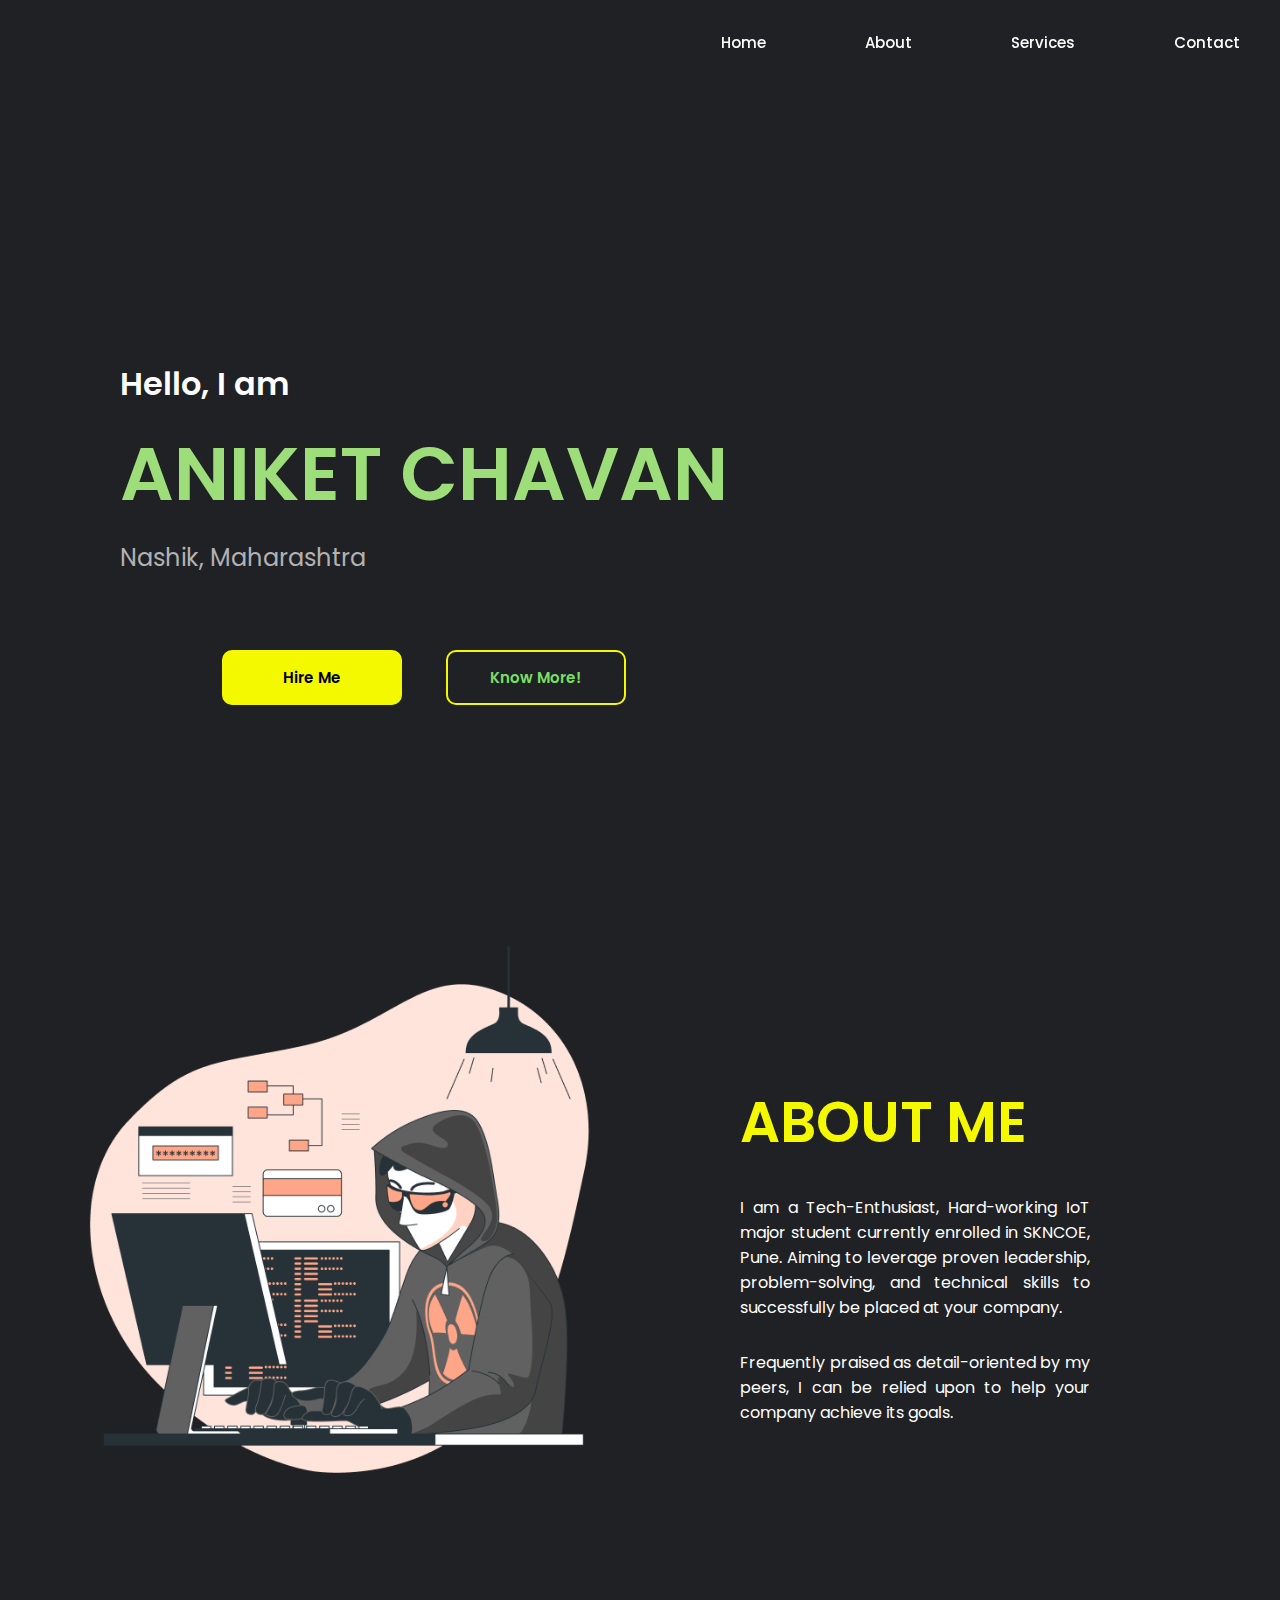
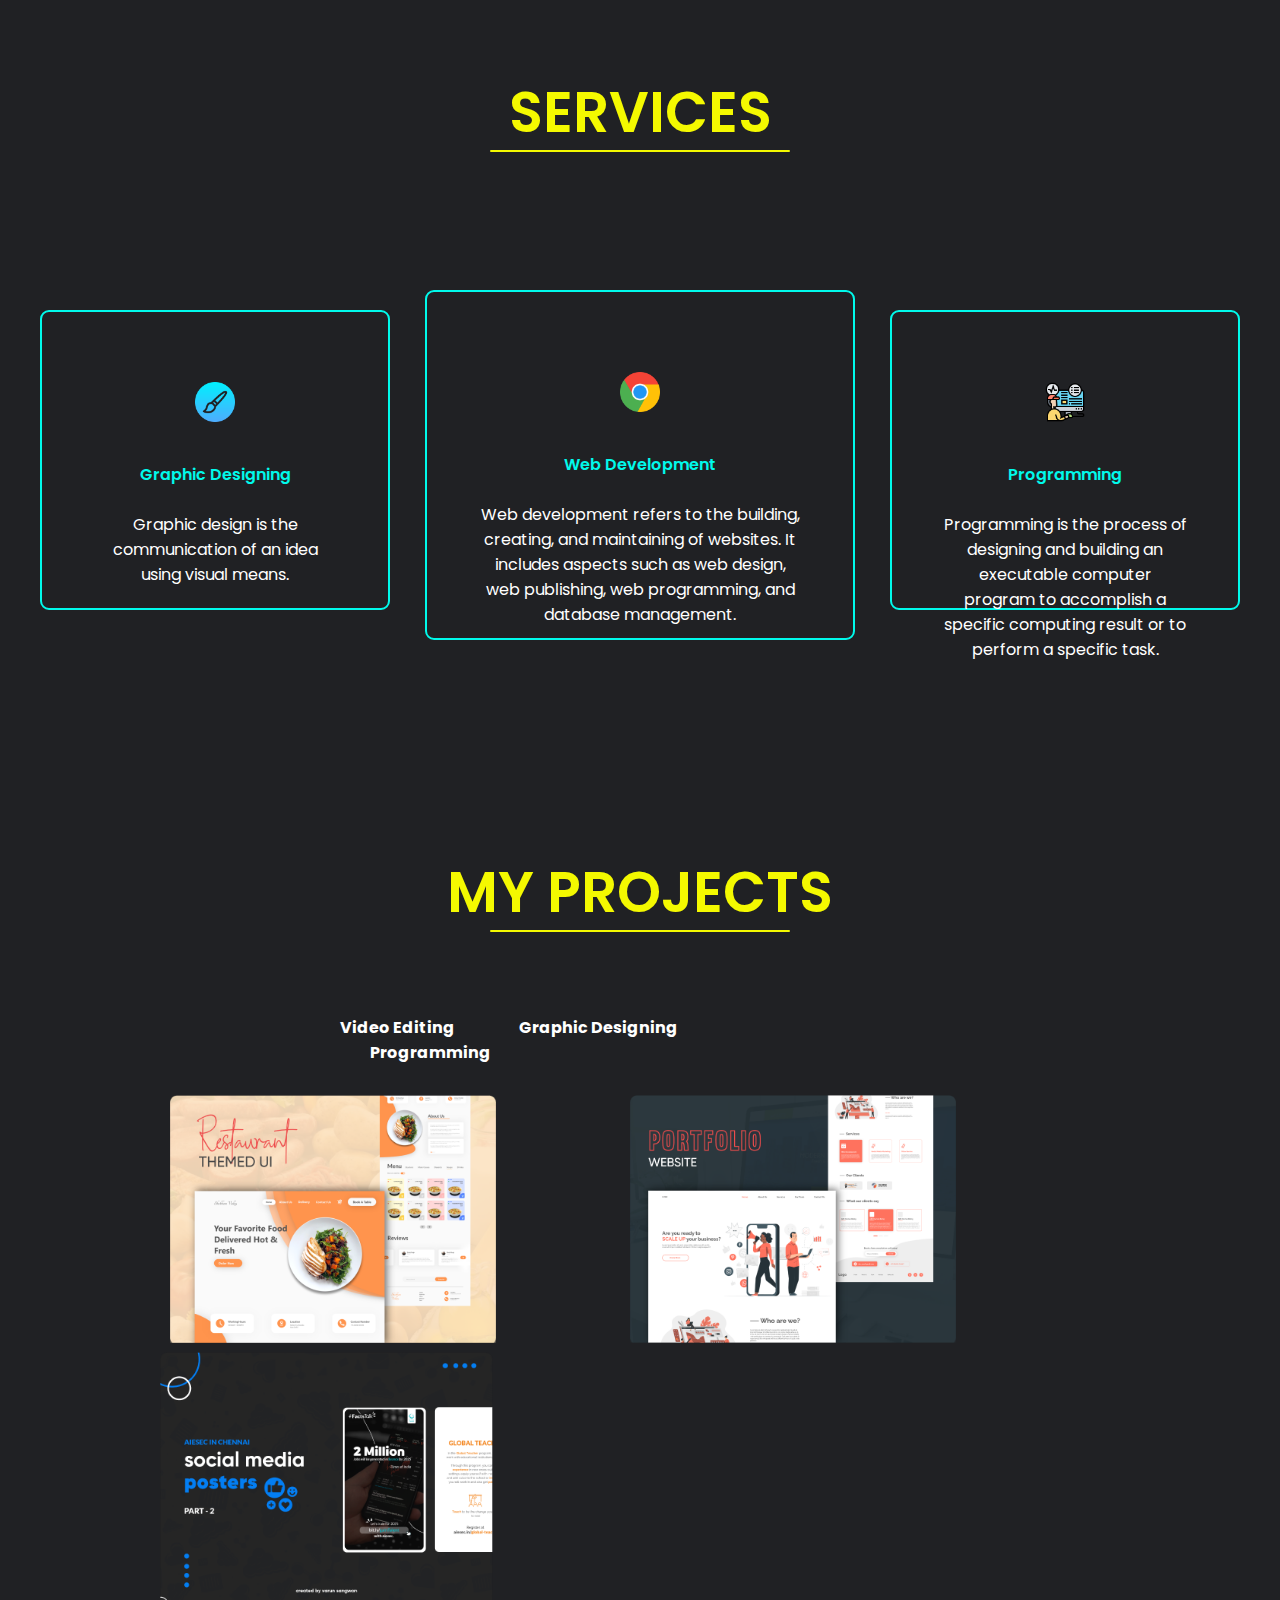
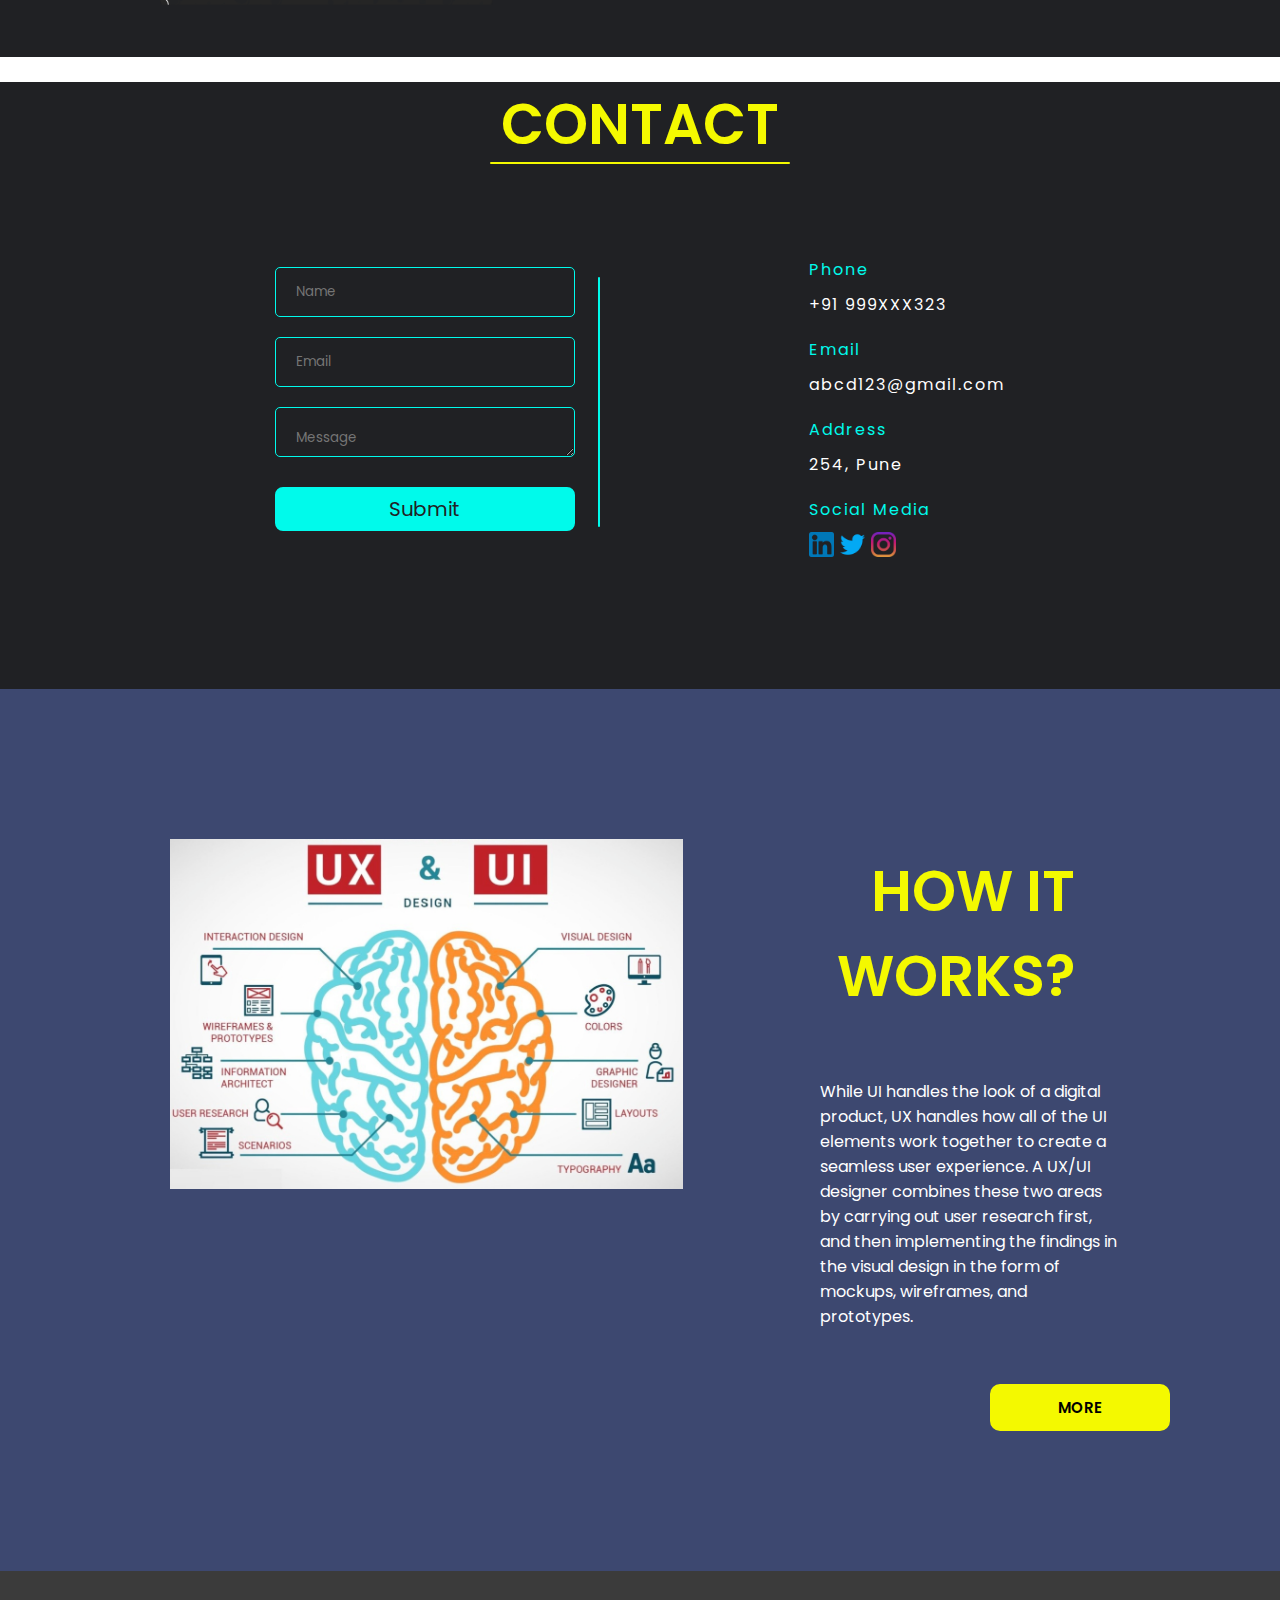
<file: Task 02- Portfolio/index.html>
<html lang="en">

<head>
  <meta charset="UTF-8" />
  <meta name="viewport" content="width=device-width , initial-scale=1.0" />
  <title>Aniket Chavan - Portfolio</title>
  <link rel="preconnect" href="https://fonts.googleapis.com" />
  <link rel="preconnect" href="https://fonts.gstatic.com" crossorigin />
  <link
    href="https://fonts.googleapis.com/css2?family=Poppins:ital,wght@0,100;0,200;0,300;0,400;1,200;1,300;1,500;1600;400&display=swap"
    rel="stylesheet" />
  <link rel="stylesheet" href="https://cdnjs.cloudflare.com/ajax/libs/font-awesome/5.13.1/css/all.min.css">
  <link rel="stylesheet" href="./css/style.css" />
  <script src="https://cdnjs.cloudflare.com/ajax/libs/jquery/3.5.1/jquery.min.js"></script>
  <script src="./js/script.js"></script>
</head>

</html>

<body>
  <nav class="navbar">
    <div class="inner-width">
      <a href="/" class="logo"></a>
      <button class="menu-toggler">
        <span></span>
        <span></span>
        <span></span>
      </button>
      <div class="navbar-menu">
        <a href="#">Home</a>
        <a href="#about">About</a>
        <a href="#services">Services</a>
        <a href="#contact">Contact</a>
      </div>
    </div>
  </nav>

  <!--Home-->
  <section id="home">
    <div class="inner-width">
      <div class="content">
        <div class="heroComp">

          <span class="head-title">Hello, I am</span>
          <span class="head-subtitle">ANIKET CHAVAN</span>
          <span class="head-about">Nashik, Maharashtra</span>
          <div class="buttons">
            <a href="#contact">Hire Me</a>
            <a href="#">Know More!</a>
          </div>
    </div>
    </div>
  </section>

  <section id="about">
    <div class="inner-width">
      <div class="about">
        <div class="about-image">
          <img src="./assets/Hacker-bro 1.png" alt="" class="about-image">
        </div>
        <div>
          <h1 class="section-title" style="margin-top: 180px;padding-left: 100px;">ABOUT ME</h1>
          <p class="about-text">
          I am a Tech-Enthusiast, Hard-working IoT major student currently enrolled in SKNCOE, Pune. 
          Aiming to leverage proven leadership, problem-solving, and technical skills to successfully be placed at your company. 
          </p>

          <p class="about-text">
          Frequently praised as detail-oriented by my peers, I can be relied upon to help your company achieve its goals.
          </p>

        </div>
      </div>
    </div>
    </div>
  </section>
     
  <section id="services">
    <div class="inner-width">
      <div class="section-title" style="padding-top: 120px;text-align: center; padding-bottom: 60px;"><span class="titleSection">SERVICES</span></div>
      <br>
      <br>
      <br>
      <div class="services">
        <div class="service">
          <img src="./assets/brush.png" alt="">
          <h4>Graphic Designing</h4>
          <br>
          <p>Graphic design is the communication of an idea using visual means.</p>
        </div>

        <div class="serviceMid">
          <img src="./assets/chrome.png" alt="">
          <h4>Web Development</h4>
          <br>
          <p>Web development refers to the building, creating, and maintaining of websites. It includes aspects such as web design, web publishing, web programming, and database management.
          </p>
        </div>
        <div class="service">
          <img src="./assets/programming.png" alt="">
          <h4>
            Programming
          </h4>
          <br>
          <p>Programming is the process of designing and building an executable computer program to accomplish a specific computing result or to perform a specific task.</p>
        </div>
      </div>
  </section>

  <section id="projects">
    <div class="inner-width">
      <div class="section-title" style="padding-top: 160px;text-align: center;padding-bottom: 80px;"><span class="titleSection">MY PROJECTS</span></div>
      <div>   
      <a class="section-title-1" style="text-align: center; margin-left: 300px;"><span class="titleSection1">Video Editing</span></a>         
       <a class="section-title-2" style="text-align: left;"><span class="titleSection2">Graphic Designing</span></a>
       <a class="section-title-3" style="text-align: right; margin-left: 300px;"><span class="titleSection3">Programming</span></a>
      </div>
      <div class="projects">
        <div class="project">
          <img src="./assets/Mask Group-4.png" alt="" style="padding-left: 130px; height: 250px;">
          <img src="./assets/Mask Group-2.png" alt="" style="padding-top: 30px;padding-left: 130px; height: 280px;">
          <img src="./assets/Mask Group-3.png" alt="" style="padding-left: 120px; height: 255px;">
        </div>
      </div>
  </section>
             
  <br>
  <br>
  <br>
  <br>
  
  <br>
  <section id="contact">
    <div class="inner-width">
      <div class="section-title" style="margin-top: -100px;text-align: center;"><span class="titleSection">CONTACT</span></div>
      <div class="contact">
        <div class="formContainer">
          <form action="index2.php" method="post" class="contact-form">
            <input type="text" name="name" id="name" class="name" placeholder="Name">
            <input type="email" name="email" id="email" class="email" placeholder="Email">
            <textarea name="message" class="message" placeholder="Message"></textarea>
            <button type="submit" id="submit" class="btn">Submit</button>
          </form>
        </div>
        <div>
          <div class="contact-info">
            <div class="item">
              <p class="contact-head" style="margin-top: 90px;">Phone</p>
              <p>+91 999XXX323</p>
            </div>

            <div class="item">
              <p class="contact-head">Email</p>
              <p> abcd123@gmail.com</p>
            </div>

            <div class="item">
              <p class="contact-head">Address</p>
              <p> 254, Pune</p>
            </div>

            <div class="item">
              <p class="contact-head">Social Media</p>
              <span class="contact-icon">
                <a href="#" id="foot"><img src="./assets/linkedin.png" alt=""></a>
                <a href="#" id="foot"><img src="./assets/twitter.png" alt=""></a>
                <a href="#" id="foot"><img src="./assets/instagram.png" alt=""></a>
              </span>
            </div>
          </div>
        </div>
      </div>
    </div><br><br><br>
  </section>

  <section id=info style="background-color: #3d4870;">
    <div class="inner-width">
        <img src="./assets/ui-ux.png" alt="" class="info-img" >
        <div class="info"></div>
          <div class="section-title" style="padding-top: 160px;text-align: right;margin-right: 165px;">HOW IT WORKS?</span></div>
          <p class="info-text">
            While UI handles the look of a digital product, UX handles how all of the UI elements work together to create a seamless user experience. 
            A UX/UI designer combines these two areas by carrying out user research first, 
            and then implementing the findings in the visual design in the form of mockups, wireframes, and prototypes.
          </p>
          <div class="buttons" style="margin-top: 40px;">
            <a href="https://in.springboard.com/blog/what-is-ui-ux-design/" id="foot">MORE</a>
            <br><br><br><br>
      </div>
    </div>
  </section>

  <footer>
    <div class="inner-width">
    </div>
  </footer>

  <button class="goTop fas fa-arrow-up"></button>
</body>
</file>
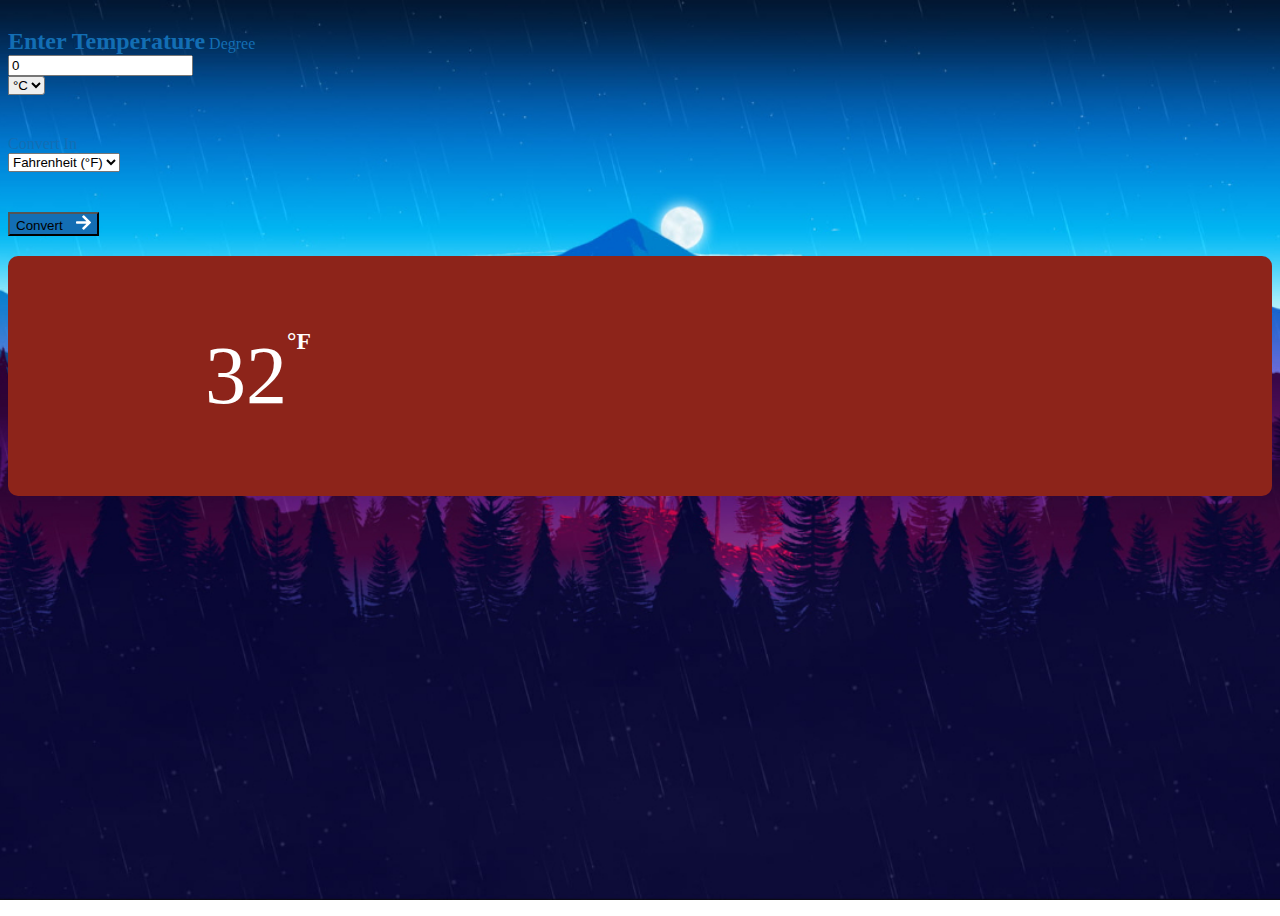
<file: Task 03- Temperature Converter/index.html>
<!DOCTYPE html>
<html lang="en">
	<head>
		<meta charset="UTF-8" />
		<meta http-equiv="X-UA-Compatible" content="IE=edge" />
		<meta name="viewport" content="width=device-width, initial-scale=1.0" />
		<title>Temperature Converter</title>
		<link rel="icon" type="image/png" href="./assets/icon.png" />
		<link
			rel="stylesheet"
			href="https://cdnjs.cloudflare.com/ajax/libs/font-awesome/4.7.0/css/font-awesome.min.css"
		/>

		<!-- -----------------------------Bootstrap 4.6----------------------------------------- -->
		<link
			rel="stylesheet"
			href="https://cdn.jsdelivr.net/npm/bootstrap@4.6.0/dist/css/bootstrap.min.css"
			integrity="sha384-B0vP5xmATw1+K9KRQjQERJvTumQW0nPEzvF6L/Z6nronJ3oUOFUFpCjEUQouq2+l"
			crossorigin="anonymous"
		/>

		<!-- -------------------------------Custom CSS Style---------------------------------------- -->
		<link rel="stylesheet" href="style.css" />
	</head>

	<body class="d-flex justify-content-center align-items-center min-vh-100">
		<div class="container">
			<div class="row">
				<div class="card-group col-12 col-md-10 offset-md-1 my-md-auto">
					<div class="card inputSection col-12 col-md-6">
						<div class="card-body">
							<form>
								<div class="row px-3">
									<div class="col-12 col-md-11 px-4">
										<span class="card-title d-block"
											>Enter Temperature</span
										>
										<label for="degreeInput" class="py-sm-2"
											>Degree</label
										>
										<div class="input-group">
											<input
												type="number"
												class="form-control"
												id="inputDegree"
												name="inputDegree"
												placeholder="Enter Degree"
												value="0"
											/>
											<div class="input-group-append">
												<select
													class="form-control"
													id="selectInputDegreeType"
												>
													<option value="C" selected>
														&deg;C
													</option>
													<option value="F">
														&deg;F
													</option>
													<option value="K">K</option>
												</select>
											</div>
										</div>
										<label
											for="selectConversionType"
											class="py-sm-2"
											>Convert In</label
										>
										<div class="input-group d-inline-block">
											<div class="input-group-append">
												<select
													class="form-control"
													id="selectConversionType"
												>
													<option value="F" selected>
														Fahrenheit (&deg;F)
													</option>
													<option value="C">
														Celcius (&deg;C)
													</option>
													<option value="K">
														Kelvin (K)
													</option>
												</select>
											</div>
										</div>
										<button
											type="submit"
											class="convertBtn btn btn-lg col-12 col-md-6 offset-md-3 mt-4 rounded-pill d-flex justify-content-center align-items-center text-white"
										>
											Convert&emsp;<img
												src="./assets/right.svg"
												class="mt-1"
												width="15px"
												height="15px"
											/>
										</button>
									</div>
								</div>
							</form>
						</div>
					</div>
					<div class="card resultSection col-12 col-md-6">
						<div
							class="card-body d-flex justify-content-center align-items-center"
						>
							<div id="resultValueSection">
								<div id="convertedDegree">32</div>
								<h3 id="degree">&deg;</h3>
								<h3 id="convertedUnit">F</h3>
							</div>
						</div>
					</div>
				</div>
			</div>
		
		</div>

		<!-- -----------------------------JQuery Plugins------------------------------------------ -->
		<script
			src="https://code.jquery.com/jquery-3.5.1.slim.min.js"
			integrity="sha384-DfXdz2htPH0lsSSs5nCTpuj/zy4C+OGpamoFVy38MVBnE+IbbVYUew+OrCXaRkfj"
			crossorigin="anonymous"
		></script>
		<script
			src="https://cdn.jsdelivr.net/npm/bootstrap@4.6.0/dist/js/bootstrap.bundle.min.js"
			integrity="sha384-Piv4xVNRyMGpqkS2by6br4gNJ7DXjqk09RmUpJ8jgGtD7zP9yug3goQfGII0yAns"
			crossorigin="anonymous"
		></script>

		<!-- -------------------------------Custom JS Script---------------------------------------- -->
		<script src="script.js"></script>
	</body>
</html>
</file>
<file: Task 02- Portfolio/css/style.css>
* {
    font-family: "Poppins", sans-serif;
    margin: 0;
    padding: 0;
    text-decoration: none;
    box-sizing: border-box;
  }
  
  html {
    scroll-behavior: smooth;
  }
  
  ::selection {
    background-color: #00FAEB;
  }
  
  ::-webkit-scrollbar {
    width: 10px;
    background-color: #292b2e;
  }
  
  ::-webkit-scrollbar-thumb {
    background-color: #00FAEB;
  }
  
  .navbar {
    position: fixed;
    background-color: transparent;
    width: 100%;
    padding: 30px 0;
    top: 0;
    z-index: 999;
    transition: 0.3s linear;
  }
  
  .inner-width {
    max-width: 3000px;
    margin: auto;
    padding: 0 40px;
  }
  
  .navbar .inner-width {
    display: flex;
    align-items: center;
    justify-content: space-between;
  }
  
  .navbar-menu a {
    color: white;
    font-size: 15px;
    font-weight: 500;
    margin-left: 95px;
    transition: 0.2s linear;
  }
  
  .sticky {
    background-color: #38393C;
    padding: 18px 0;
  }
  
  .navbar-menu a:hover {
    color: #38393C !important;
  }
  
  .sticky .navbar-menu a {
    color: white;
  }
  
  .menu-toggler {
    background: none;
    width: 30px;
    border: none;
    cursor: pointer;
    position: relative;
    outline: none;
    z-index: 999;
    display: none;
  }
  
  .menu-toggler span {
    display: block;
    height: 3px;
    background-color: #fff;
    margin: 6px 0;
    position: relative;
    transition: 0.3s linear;
  }
  
  #home {
    height: 100vh;
    min-height: 500px;
    background: #202124 no-repeat center;
    background-size: cover;
    background-attachment: fixed;
  }
  
  #home .inner-width {
    display: flex;
    align-items: center;
    justify-content: center;
    height: 100%;
    text-align: center;
  }
  
  #home .content {
    width: 100%;
    color: white;
    display: flex;
    justify-content: space-between;
    margin-top: 50px;
  }
  
  .heroComp {
    float: left;
    display: flex;
    flex-wrap: wrap;
    text-align: left;
    margin-top: 150px;
    flex-direction: column;
    margin-left: 80px;
    margin-top: 180px;
  }
  
  .head-title {
    font-family: "Poppins", sans-serif;
    font-size: 32px;
    font-weight: 600;
    line-height: 48px;
  }
  
  .head-subtitle {
    font-family: "Poppins", sans-serif;
    font-size: 75px;
    color: #9dde7a;
    line-height: 132px;
    font-weight: 600;
  }
  
  .head-about {
    font-family: "Poppins", sans-serif;
    color: rgba(255, 255, 255, 0.664);
    font-size: 24px;
    font-weight: 400;
  }
  
  .hackerImage {
    margin-top: 100px;
    float: right;
    width: 40%;
    height: 40%;
  }

  .recommend-img {
    float: left;
    height: 260px;
    margin-top: 120px;
    padding-left: 150px;
  }
  
  #home .buttons {
    margin-top: 60px;
    text-align: center;
  }
  
  #home .buttons a {
    color: #78df64;
    display: inline-block;
    font-size: 15px;
    font-weight: 600;
    margin: 15px 20px;
    width: 180px;
    border: 2px solid #F4F900;
    padding: 14px 0;
    border-radius: 10px;
    transition: 0.2s linear;
  }
  
  #info .buttons a {
    color: #F4F900;
    display: inline-block;
    font-size: 15px;
    font-weight: 600;
    margin: 15px 30px;
    width: 180px;
    border: 2px solid #F4F900;
    padding: 10px 30px;
    border-radius: 10px;
    transition: 0.2s linear;
    text-align: center;
  }

  #info .buttons {
    margin-top: 60px;
    margin-left: 920px;
  }

  #info .buttons a:hover,
  #info .buttons a:nth-child(1) {
    background-color: #F4F900;
    color: black;
  }

  #home .buttons a:hover,
  #home .buttons a:nth-child(1) {
    background-color: #F4F900;
    color: black;
  }
  #home .buttons b:nth-child(1) {
    width: 300px;
    background-color: #F4F900;
    color: black;
  }
  
  section {
    background: #202124;
    padding-bottom: 50px;
  }
  
  .section-title {
    font-size: 56px;
    font-weight: 600;
    color: #F4F900;
    /* margin-top: 50px; */
  }
  
  .about {
    display: flex;
    flex-direction: row;
    justify-content: space-between;
  }
  
  .about-image {
    height: 600px;
  }
  
  .about-text {
    color: white;
    margin-top: 30px;
    text-align: justify;
    margin-right: 150px;
    padding-left: 100px;
  }
  
  .about-pic {
    width: 180px;
    border-radius: 50%;
    margin-right: 100px;
  }
  .icons {
    display: flex;
  }
  .sm {
    margin-top: 20px;
    padding-right: 30px;
    height: 20px;
    transition: 0.2s linear;
  }
  
  .sm :hover {
    color: #48dbfb;
  }
  
  .services {
    display: flex;
    justify-content: space-between;
    flex-wrap: wrap;
    flex-direction: row;
  }
  
  .titleSection::after {
    width: 300px;
    content: "";
    position: absolute;
    height: 2px;
    margin-top: 80px;
    margin-bottom: 80px;
    background-color: #F4F900;
    border-radius: 3px;
    left: calc(50% - 150px);
  }

  .section-title-1 {
    margin-left: 220px;
    font-weight: bold;
    color: #fff;
  }
  
  .section-title-2 {
    font-weight: bold;
    margin-right: 50px;
    padding-left: 60px;
    color: #fff;
  }

  .section-title-3 {
    margin-right: 165px;
    font-weight: bold;
    padding-left: 30px;
    color: #fff;
  }

  .recommend-text {
    color: #fff;
    margin-left: 500px;
    margin-right: 100px;
    margin-top: 20px;
    padding-bottom: 40px;
    align-items: center;
  }

  .recommend-name2 {
    color: #00F0FF;
    margin-right: 250px;
    margin-top: 50px;
    font-weight: bold;
  }

  .recommend-name1 {
    color: #00F0FF;
    text-align: right;
    margin-right: 15px;
    font-weight: bold;
  }

  .service {
    width: calc(30% - 10px);
    text-align: center;
    height: 300px;
    border: 2px solid #00FAEB;
    border-radius: 9px;
    margin: 20px 0;
    padding: 70px 50px;
    color: #fff;
    transition: 0.3s linear;
  }
  
  .serviceMid {
    width: calc(40% - 50px);
    height: 350px;
    text-align: center;
    border: 2px solid #00FAEB;
    border-radius: 9px;
    padding: 80px 50px;
    color: #fff;
    transition: 0.3s linear;
  }
  
  .service img {
    width: 40px;
    height: 40px;
    margin-bottom: 40px;
  }
  
  .serviceMid img {
    width: 40px;
    height: 40px;
    margin-bottom: 40px;
  }
  .service h4 {
    color: #00FAEB;
    font-weight: 600;
    size: 32px;
  }
  
  .serviceMid h4 {
    color: #00FAEB;
    font-weight: 600;
    size: 32px;
  }
  
  .contact {
    display: flex;
    justify-content: space-evenly;
    flex-wrap: wrap;
    flex-direction: row;
  }
  
  .contact-form {
    display: flex;
    flex-wrap: wrap;
    flex-direction: column;
    justify-content: space-between;
    margin-top: 90px;
  }
  
  .contact-form input,
  .contact-form textarea {
    width: 300px;
    height: 50px;
    margin: 10px 0;
    background: none;
    border: 1px solid #00FAEB;
    outline: none;
    padding: 20px;
    border-radius: 5px;
    color: #fff;
    margin-bottom: 10px;
  }
  
  .message {
    height: 500px;
    resize: vertical;
    scroll-behavior: smooth;
  }
  
  .contact-form .btn {
    width: 300px;
    border: 2px solid #00FAEB;
    padding: 5px;
    margin-top: 20px;
    margin-left: auto;
    cursor: pointer;
    background-color: #00FAEB;
    border-radius: 8px;
    color: #202124;
    font-size: 20px;
    transition: 0.2s linear;
  }
  
  .contact-info::before {
    width: 2px;
    content: "";
    position: absolute;
    height: 250px;
    margin-top: 20px;
    background-color: #00FAEB;
    border-radius: 3px;
    left: calc(67% - 260px);
  }
  
  .contact-info .item {
    font-family: "Poppins";
    letter-spacing: 2px;
    border-radius: 50px;
    color: #fff;
    text-align: left;
    margin-top: 20px;
    transition: 0.3s linear;
  }
  
  .contact-head {
    padding-bottom: 10px;
    color: #00FAEB;
  }
  
  .contact-icon img {
    width: 25px;
    height: 25px;
  }
  
  footer {
    background-color: #3b3b3b;
    color: #fff;
    padding: 30px 0;
    text-align: center;
  }

  .copyright {
    font-size: 15px;
    margin-bottom: 20px;
  }
  
  .copyright a {
    font-size: 16px;
    color: #48dbfb;
    font-weight: 500;
  }

  .info-text {
    color: #fff;
    margin-left: 730px; 
    padding-top: 60px;
    padding-left: 50px;
    margin-right: 120px;
    align-items: center;  
  }

  .info-img {
    float: left;
    margin-top: 150px;
    padding-left: 130px;
    height: 350px;
  }

  

  .goTop {
    position: fixed;
    z-index: 999;
    bottom: 40px;
    right: 40px;
    width: 40px;
    height: 50px;
    background-color: #000000;
    color: #fff;
    border: none;
    border-radius: 200px;
    cursor: pointer;
    outline: none;
    display: none;
  }
  
  @media screen and (max-width: 980px) {
    .menu-toggler {
      display: block;
    }
  
    .navbar-menu {
      position: fixed;
      height: 100vh;
      widows: 100%;
      background-color: #353b48;
      top: 0;
      right: -100%;
      max-width: 400px;
      padding: 80px 50px;
      transition: 0.3s linear;
    }
  
    .navbar-menu a {
      display: block;
      font-size: 30px;
      margin: 30px 0;
    }
  
    .sticky .navbar-menu {
      background-color: #00FAEB;
    }
  
    .navbar-menu.active {
      right: 0;
    }
  
    .menu-toggler.active span:nth-child(1) {
      transform: rotate(-45deg);
      top: 4px;
    }
  
    .menu-toggler.active span:nth-child(2) {
      opacity: 0;
    }
    .menu-toggler.active span:nth-child(3) {
      transform: rotate(45deg);
      bottom: 14px;
    }
  
    .inner-width {
      max-width: 300px;
    }
  
    .heroComp {
      max-width: 800px;
      align-content: center;
    }
  
    .head-subtitle {
      font-size: 30px;
    }
    .section-title {
      width: 100%;
      font-size: 30px;
      text-align: center;
    }
  
    .about {
      flex-direction: column;
      font-size: x-small;
    }
    .about-image {
      max-height: 250px;
    }
  
    .about-text {
      flex: 100%;
      text-align: justify;
    }
  
      .services {
      width: 100%;
    }
  
    .service {
      width: calc(85% - 20px);
      align-items: center;
    }
    .serviceMid {
      width: calc(80% - 10px);
      align-items: center;
    }
  
    .contact-form .item {
      width: 100%;
      margin: 10px 0;
    }
  
    .item {
      width: 100%;
      margin: 10px 0;
    }
  }
  
  @media screen and (max-width: 600px) {
    .inner-width {
      padding: 0 20px;
    }
  
    .content {
      width: calc(50% - 20px);
      font-size: smaller;
    }
  
    .content img {
      margin-top: 0;
      visibility: hidden;
    }
  }
</file>
<file: Task 03- Temperature Converter/style.css>
:root {
	--primary-color: #3b0539;
	--secondary-color: #61085d;
}

body {
	color:#136eb4;
	background-image: url(./assets/bg-img.jpg);
	height: 100vh;
	background-position: center;
	background-repeat: no-repeat;
	background-size: cover;
	position: relative;
	background-attachment: fixed;
}

.card {
	padding: 20px 0px;
	border-radius: 10px;
}

/* Input Section */

.card-title {
	font-size: 24px;
	padding: 20px 0px;
	font-weight: 600;
}

label {
	font-weight: 500;
}

select {
	margin-bottom: 40px;
}

#selectInputDegreeType {
	border-radius: 0px 3px 3px 0px;
}

.convertBtn {
	min-width: 10px;
	background-color: #136eb4;
}

.convertBtn:hover {
	transition: 0.5s;
	background-color: var(--secondary-color);
}

/* Result Section */

#resultValueSection {
	display: flex;
	justify-content: center;
	align-items: center;
	max-width: 500px;
	height: 200px;
	word-wrap: normal;
	text-align: center;
	font-size-adjust: 0.58;
}

#convertedDegree {
	font-size: 65px;
	font-weight: 500;
	max-width: 500px;
}

#convertedUnit,
#degree {
	padding-bottom: 70px;
}

.resultSection {
	background-color: #8d241a;
	color: white;
}

/* Mobile view  */
@media only screen and (max-width: 600px) {
	body {
		display: relative;
		overflow: hidden;
	}

	.card-group {
		padding: 0;
	}

	.card {
		border: none;
		border-radius: 0;
		padding: 0;
	}

	.card-title {
		line-height: 40px;
	}

	.card-body {
		padding: 0;
	}

	.resultSection {
		position: fixed;
		top: 0;
		padding: 10px 0px;
		text-align: center;
	}

	.inputSection {
		margin-top: 60%;
	}

	#degree,
	#convertedUnit {
		padding-top: 50px;
	}
}

footer {
	color: #fff;
	text-align: center;
}
</file>
